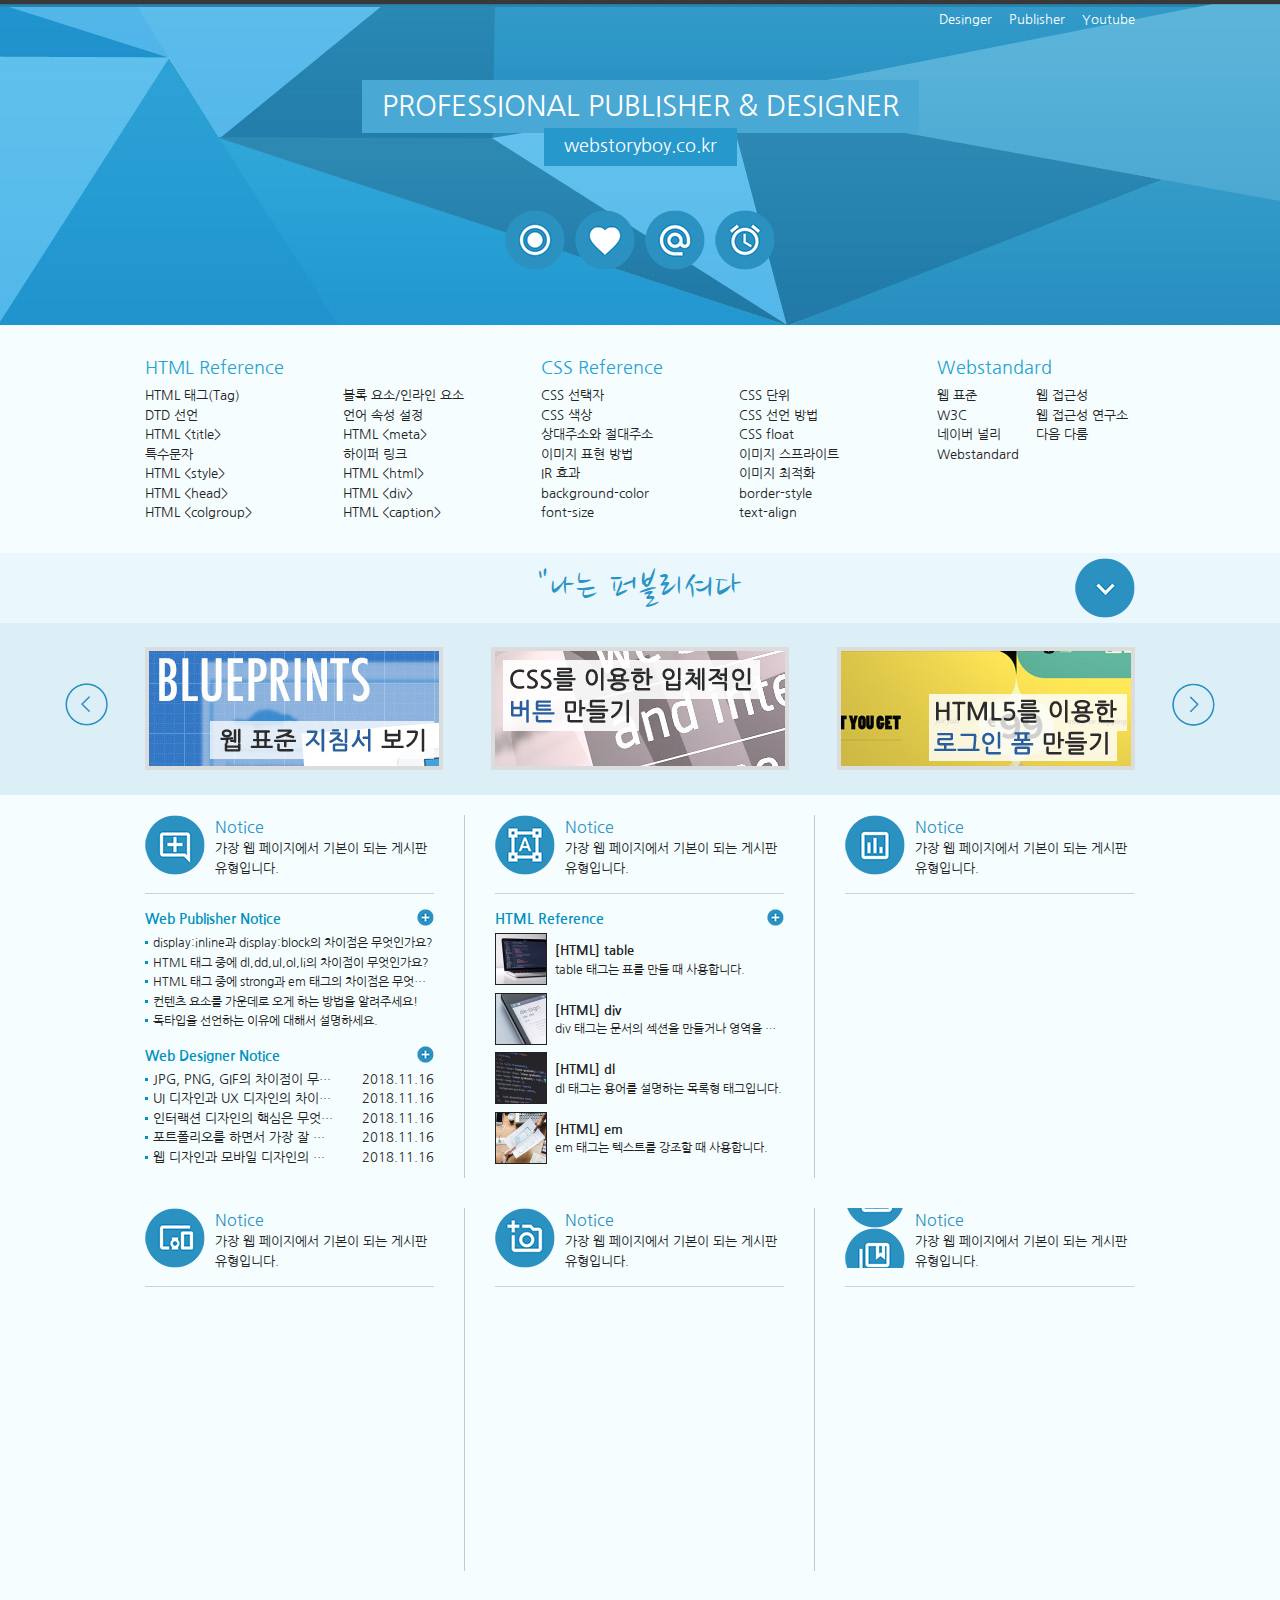
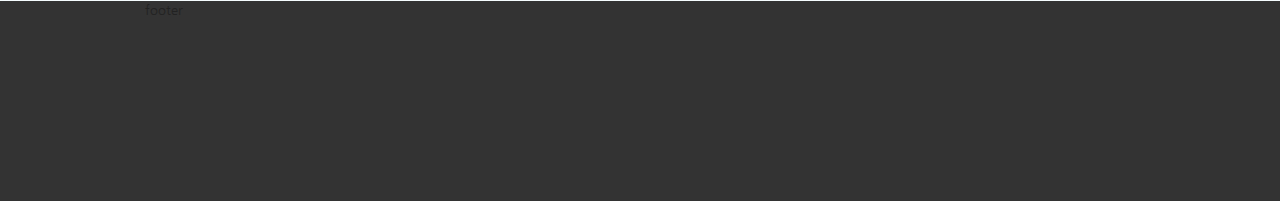
<file: layout08-master/layout08-master/index.html>
<!DOCTYPE html>
<html lang="ko">
<head>
    <meta charset="UTF-8">
    <meta name="author" content="webstoryboy">
    <meta name="description" content="웹 표준을 준수한 사이트 예제입니다.">
    <meta name="keywords" content="웹표준, 웹접근성, 샘플사이트">
    <meta name="generator" content="brackets">
    <title>WEBSTANDARD SITE</title>
    
    <!-- style -->
    <link rel="stylesheet" type="text/css" href="css/reset.css">
    <link rel="stylesheet" type="text/css" href="css/style.css">

   <!-- 웹 폰트 -->
   <link href="https://fonts.googleapis.com/css?family=Nanum+Gothic&display=swap" rel="stylesheet">
   <link href="https://fonts.googleapis.com/css2?family=Nanum+Brush+Script&display=swap" rel="stylesheet">
  </head>
  <body>
      <!-- 스킵 내비게이션 -->
      <div id="skip">
          <a href="#cont_nav">전체 메뉴 바로가기</a>
          <a href="#cont_nav">배너 메뉴 바로가기</a>
          <a href="#cont_cont">컨텐츠 메뉴 바로가기</a>
      </div>
      <!-- //스킵 내비게이션 -->
      <div id="wrap">
          <div id="header">
              <div class="container">
                  <div class="header">
                      <div class="header-menu">
                          <a href="https://wiss.tistory.com">Desinger</a>
                          <a href="https://webstoryboy">Publisher</a>
                          <a href="https://www.youtube.com/channel/UCsvQSv7EeCMHyYb9ENKAJZw">Youtube</a>
                      </div>
                      <!-- //헤더 메뉴 -->
                      <div class="header-tit">
                          <h1>Professional Publisher & Designer</h1><br>
                          <a href="https://webstoryboy.co.kr">webstoryboy.co.kr</a>
                      </div>
                      <!-- //헤어 타이틀 -->
  
                      <!-- 이미지를 표현하는 방법
                          1. img 태그로 표현(의미가 있을 때 / alt 태그 - 대체 문자 표현
                          2. background 속성으로 표현(의미가 없을 때) - 대체 문자 X
                          3. 이미지를 background 속성 - 웹 표준 준수하기 위해서는 
                              가상으로 대체 문자를 만들어줌(IR 효과)
                              이미지 스프라이트 효과
                      -->
                      <div class="header-icon">
                          <a href="#" class="icon1"><span class="ir_pm">icon1</span></a>
                          <a href="#" class="icon2"><span class="ir_pm">icon2</span></a>
                          <a href="#" class="icon3"><span class="ir_pm">icon3</span></a>
                          <a href="#" class="icon4"><span class="ir_pm">icon4</span></a>
                      </div>
                      <!-- //헤더 아이콘-->
                  </div>
              </div>
          </div>
          <!-- //header -->
          
          <div id="contents">
              <div id="cont_nav">
                  <div class="container">
                    <h2  class="ir_su">전체메뉴</h2>
                    <div class="nav">
                      <div>
                        <h3>HTML Reference</h3>
                        <ol>
                          <li><a href="#">HTML 태그(Tag)</a></li>
                          <li><a href="#">블록 요소/인라인 요소</a></li>
                          <li><a href="#">DTD 선언</a></li>
                          <li><a href="#">언어 속성 설정</a></li>
                          <li><a href="#">HTML &lt;title&gt;</a></li>
                          <li><a href="#">HTML &lt;meta&gt;</a></li>
                          <li><a href="#">특수문자</a></li>
                          <li><a href="#">하이퍼 링크</a></li>
                          <li><a href="#">HTML &lt;style&gt;</a></li>
                          <li><a href="#">HTML &lt;html&gt;</a></li>
                          <li><a href="#">HTML &lt;head&gt;</a></li>
                          <li><a href="#">HTML &lt;div&gt;</a></li>
                          <li><a href="#">HTML &lt;colgroup&gt;</a></li>
                          <li><a href="#">HTML &lt;caption&gt;</a></li>
                      </ol>
                      </div>
                      <div>
                        <h3>CSS  Reference</h3>
                        <ol>
                            <li><a href="#">CSS 선택자</a></li>
                            <li><a href="#">CSS 단위</a></li>
                            <li><a href="#">CSS 색상</a></li>
                            <li><a href="#">CSS 선언 방법</a></li>
                            <li><a href="#">상대주소와 절대주소</a></li>
                            <li><a href="#">CSS float</a></li>
                            <li><a href="#">이미지 표현 방법</a></li>
                            <li><a href="#">이미지 스프라이트</a></li>
                            <li><a href="#">IR 효과</a></li>
                            <li><a href="#">이미지 최적화</a></li>
                            <li><a href="#">background-color</a></li>
                            <li><a href="#">border-style</a></li>
                            <li><a href="#">font-size</a></li>
                            <li><a href="#">text-align</a></li>
                        </ol>
                      </div>
                      <div>
                        <div class="last">
                          <h3>Webstandard</h3>
                          <ol>
                              <li><a href="#">웹 표준</a></li>
                              <li><a href="#">웹 접근성</a></li>
                              <li><a href="#">W3C</a></li>
                              <li><a href="#">웹 접근성 연구소</a></li>
                              <li><a href="#">네이버 널리</a></li>
                              <li><a href="#">다음 다룸</a></li>
                              <li><a href="#">Webstandard</a></li>
                          </ol>
                      </div>
                      </div>
                    </div>
                  </div>
              </div>
              <!-- //cont_nav -->
              <div id="cont_tit">
                  <div class="container">
                    <div class="tit">
                      <h2>"나는 퍼블리셔다</h2>
                      <a href="#" class="btn"> <span class="ir_pm">전체메뉴</span></a>
                    </div>
                  </div>
              </div>
              <!-- //con_tit -->
              <div id="cont_ban">
                  <div class="container">
                    <div class="ban">
                      <a href="#" class="prev"><span class="ir_pm">이전 이미지</span></a>
                      <ul>
                        <li class="ban_img1"><a href="#"><img src="img/banner_link1.jpg" alt="웹 표준 지침서 보기"></a></li>
                        <li class="ban_img2"><a href="#"><img src="img/banner_link2.jpg" alt="CSS 버튼 만들기"></a></li>
                        <li class="ban_img3"><a href="#"><img src="img/banner_link3.jpg" alt="로그인 폼 만들기"></a></li>
                      </ul>
                      <a href="#" class="next"><span class="ir_pm">다음 이미지</span></a>
                    </div>
                    
                  </div>
              </div>
              <!-- //con_ban -->
              <div id="cont_cont">
                  <div class="container">
                    <div class="cont">
                      <div class="column col1">
                        <h3><span class="ico_img ir_pm">아이콘</span><span class="ico_tit">Notice</span></h3>
                        <p class="ico_desc">가장 웹 페이지에서 기본이 되는 게시판 유형입니다.</p>
                        <!-- 게시판 -->
                        <div class="notice">
                          <h4>Web Publisher Notice</h4>
                          <ul>
                            <li><a href="#">display:inline과 display:block의 차이점은 무엇인가요?</a></li>
                            <li><a href="#">HTML 태그 중에 dl,dd,ul,ol,li의 차이점이 무엇인가요?</a></li>
                            <li><a href="#">HTML 태그 중에 strong과 em 태그의 차이점은 무엇인가요?</a></li>
                            <li><a href="#">컨텐츠 요소를 가운데로 오게 하는 방법을 알려주세요!</a></li>
                            <li><a href="#">독타입을 선언하는 이유에 대해서 설명하세요.</a></li>
                          </ul>
                          <a href="#" class="more ir_pm" title="더보기">더보기</a>
                        </div>
                        <!-- //게시판 -->
                        <!-- 게시판2 -->
                        <div class="notice2">
                          <h4>Web Designer Notice</h4>
                          <ul>
                              <li><a href="#">JPG, PNG, GIF의 차이점이 무엇인가요?</a><span>2018.11.16</span></li>
                              <li><a href="#">UI 디자인과 UX 디자인의 차이점을 설명하세요.</a><span>2018.11.16</span></li>
                              <li><a href="#">인터랙션 디자인의 핵심은 무엇이라고 생각하나요?</a><span>2018.11.16</span></li>
                              <li><a href="#">포트폴리오를 하면서 가장 잘 했다고 생각하는 부분은 무엇인가요?</a><span>2018.11.16</span></li>
                              <li><a href="#">웹 디자인과 모바일 디자인의 차이가 무엇이라고 생각하나요?</a><span>2018.11.16</span></li>
                          </ul>
                          <a href="#" class="more ir_pm" title="더보기">더보기</a>
                      </div>
                      <!-- //게시판2 -->


                      </div>
                      <div class="column col2">
                        <h3><span class="ico_img ir_pm">아이콘</span><span class="ico_tit">Notice</span></h3>
                        <p class="ico_desc">가장 웹 페이지에서 기본이 되는 게시판 유형입니다.</p>
                        <!-- 게시판3 -->
                        <div class="notice3">
                          <h4>HTML Reference</h4>
                          <ul>
                            <li>
                                <a href="#">
                                    <img src="img/notice01.jpg" alt="이미지1">
                                    <strong>[HTML] table</strong>
                                    <span>table 태그는 표를 만들 때 사용합니다.</span>
                                </a>
                            </li>
                            <li>
                                <a href="#">
                                    <img src="img/notice02.jpg" alt="이미지2">
                                    <strong>[HTML] div</strong>
                                    <span>div 태그는 문서의 섹션을 만들거나 영역을 나눌 때 사용합니다.</span>
                                </a>
                            </li>
                            <li>
                                <a href="#">
                                    <img src="img/notice03.jpg" alt="이미지3">
                                    <strong>[HTML] dl</strong>
                                    <span>dl 태그는 용어를 설명하는 목록형 태그입니다.</span>
                                </a>
                            </li>
                            <li>
                                <a href="#">
                                    <img src="img/notice04.jpg" alt="이미지4">
                                    <strong>[HTML] em</strong>
                                    <span>em 태그는 텍스트를 강조할 때 사용합니다.</span>
                                </a>
                            </li>
                          </ul>
                          <a href="#" class="more ir_pm" title="더보기">더보기</a>
                        </div>

                        <!-- //게시판3 -->
                      </div>
                      <div class="column col3">
                        <h3><span class="ico_img ir_pm">아이콘</span><span class="ico_tit">Notice</span></h3>
                        <p class="ico_desc">가장 웹 페이지에서 기본이 되는 게시판 유형입니다.</p>
                      </div>
                      <div class="column col4">
                        <h3><span class="ico_img ir_pm">아이콘</span><span class="ico_tit">Notice</span></h3>
                        <p class="ico_desc">가장 웹 페이지에서 기본이 되는 게시판 유형입니다.</p>
                      </div>
                      <div class="column col5">
                        <h3><span class="ico_img ir_pm">아이콘</span><span class="ico_tit">Notice</span></h3>
                        <p class="ico_desc">가장 웹 페이지에서 기본이 되는 게시판 유형입니다.</p>
                      </div>
                      <div class="column col6">
                        <h3><span class="ico_img ir_pm">아이콘</span><span class="ico_tit">Notice</span></h3>
                        <p class="ico_desc">가장 웹 페이지에서 기본이 되는 게시판 유형입니다.</p>
                      </div>
                    </div>
                  </div>
              </div>
              <!-- //cont_cont -->
          </div>
          <!-- //contents -->
  
          <div id="footer">
              <div class="container">footer</div>
          </div>
          <!-- //footer -->
      </div>
      <!-- //wrap -->
  </body>
  </html>
</file>
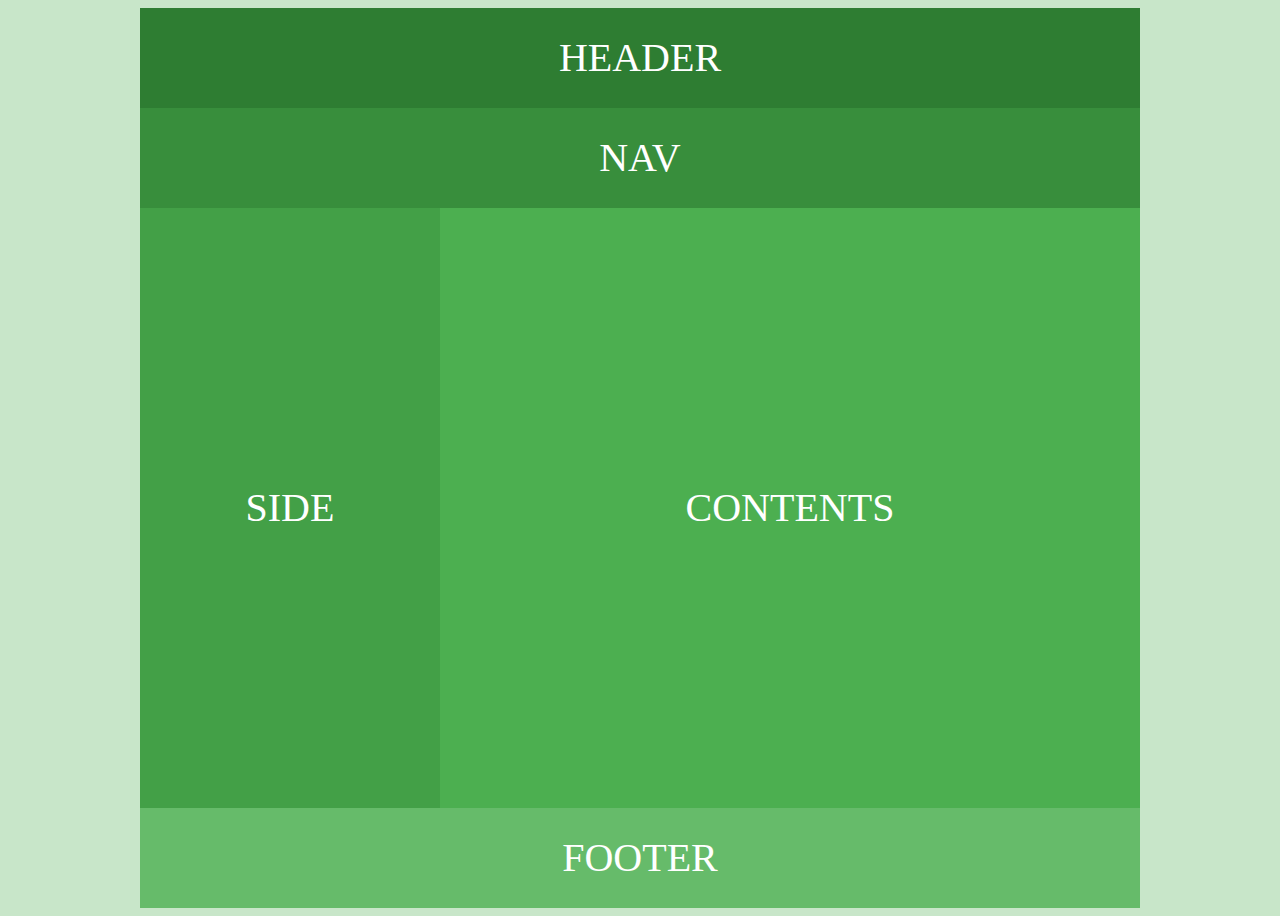
<file: layout01_04-master/layout01_04-master/layout01.html>
<!DOCTYPE html>
<html lang="ko">
<head>
  <meta charset="UTF-8">
  <title>layout01</title>
  <style>
    body{background: #c8e6c9;}
    #wrap {width: 1000px; height: 900px; margin: 0 auto; font-size: 40px; color: #fff; text-align: center;
    text-transform: uppercase;}
    #header {width: 1000px; height: 100px; line-height: 100px; background: #2e7d32; }
    #nav {width: 1000px; height: 100px; line-height: 100px; background: #388e3c;}
    #side {float:left; width: 300px; height: 600px; line-height: 600px; background: #43a047;}
    #contents {float:left; width: 700px; height: 600px; line-height: 600px; background: #4caf50;}
    #footer {float:left; width: 1000px; height: 100px; line-height: 100px; background: #66bb6a;}
  </style>
</head>
<body>
  <div id="wrap">
    <div id="header">header</div>
    <div id="nav">nav<nav/div>
    <div id="side">side</div>
    <div id="contents">contents</div>
    <div id="footer">footer</div>
  </div>  
</body>
</html>
</file>
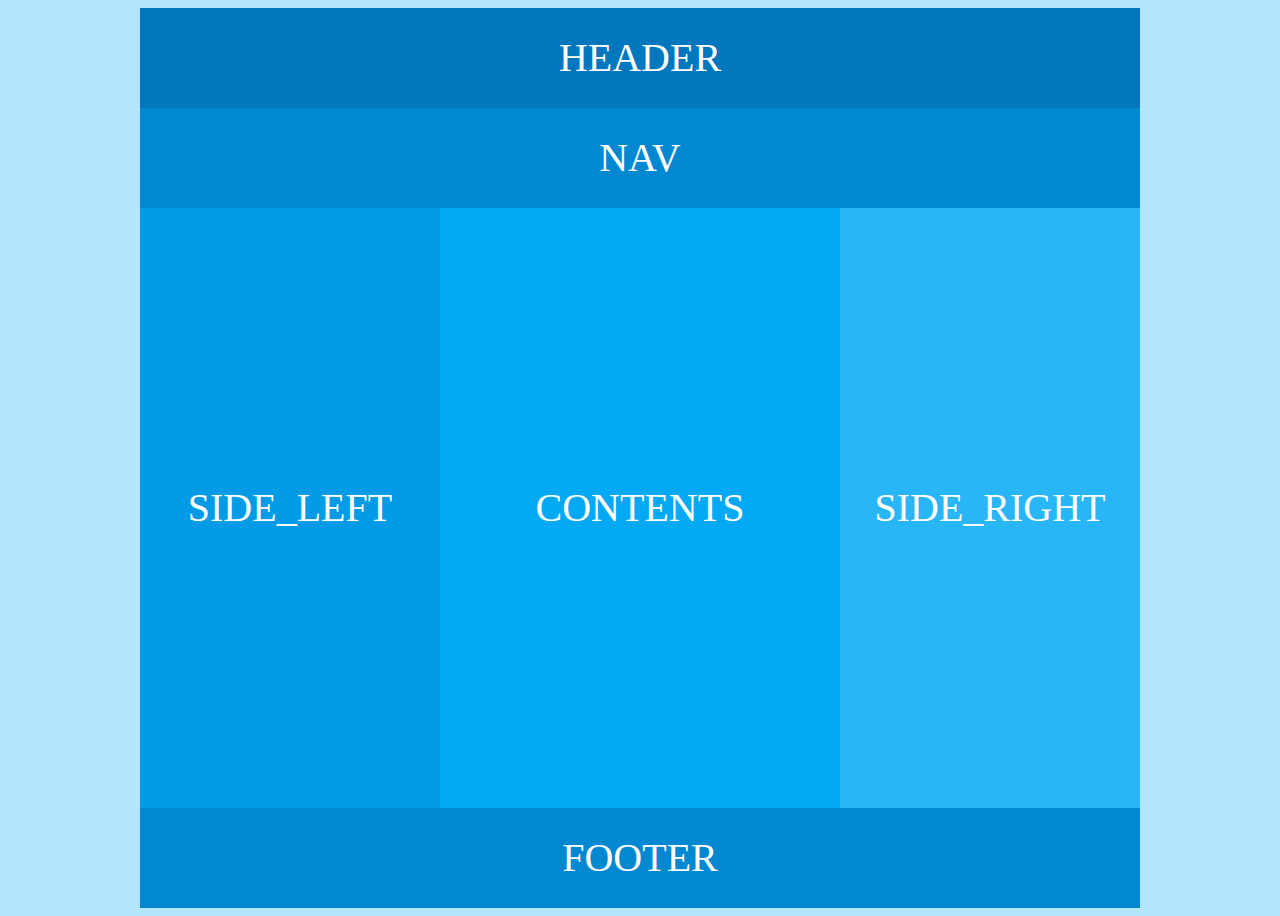
<file: layout01_04-master/layout01_04-master/layout02.html>
<!DOCTYPE html>
<html lang="ko">
<head>
  <meta charset="UTF-8">
  <title>layout02</title>
  <style>
    body { background: #b3e5fc;}
    #wrap {width: 1000px; height: 900px; margin: 0 auto; font-size: 40px; color: #fff;
     text-align: center; text-transform: uppercase;}
    #header {width: 1000px; height: 100px; line-height: 100px; background-color: #0277bd;}
    #nav {width: 1000px; height: 100px; line-height: 100px; background-color: #0288d1;}
    #side_left {float: left; width: 300px; height: 600px; line-height: 600px; background-color: #039be5;}
    #contents {float: left; width: 400px; height: 600px; line-height: 600px; background-color: #03a9f4;}
    #side_right {float: left; width: 300px; height: 600px; line-height: 600px; background-color: #29b6f6;}
    #footer {clear: both; width: 1000px; height: 100px; line-height: 100px; background-color: #0288d1; }
  </style>
</head>
<body>
  <div id="wrap">
    <div id="header">header</div>
    <div id="nav">nav</div>
    <div id="side_left">side_left</div>
    <div id="contents">contents</div>
    <div id="side_right">side_right</div>
    <div id="footer">footer</div>
  </div> 
</body>
</html>
</file>
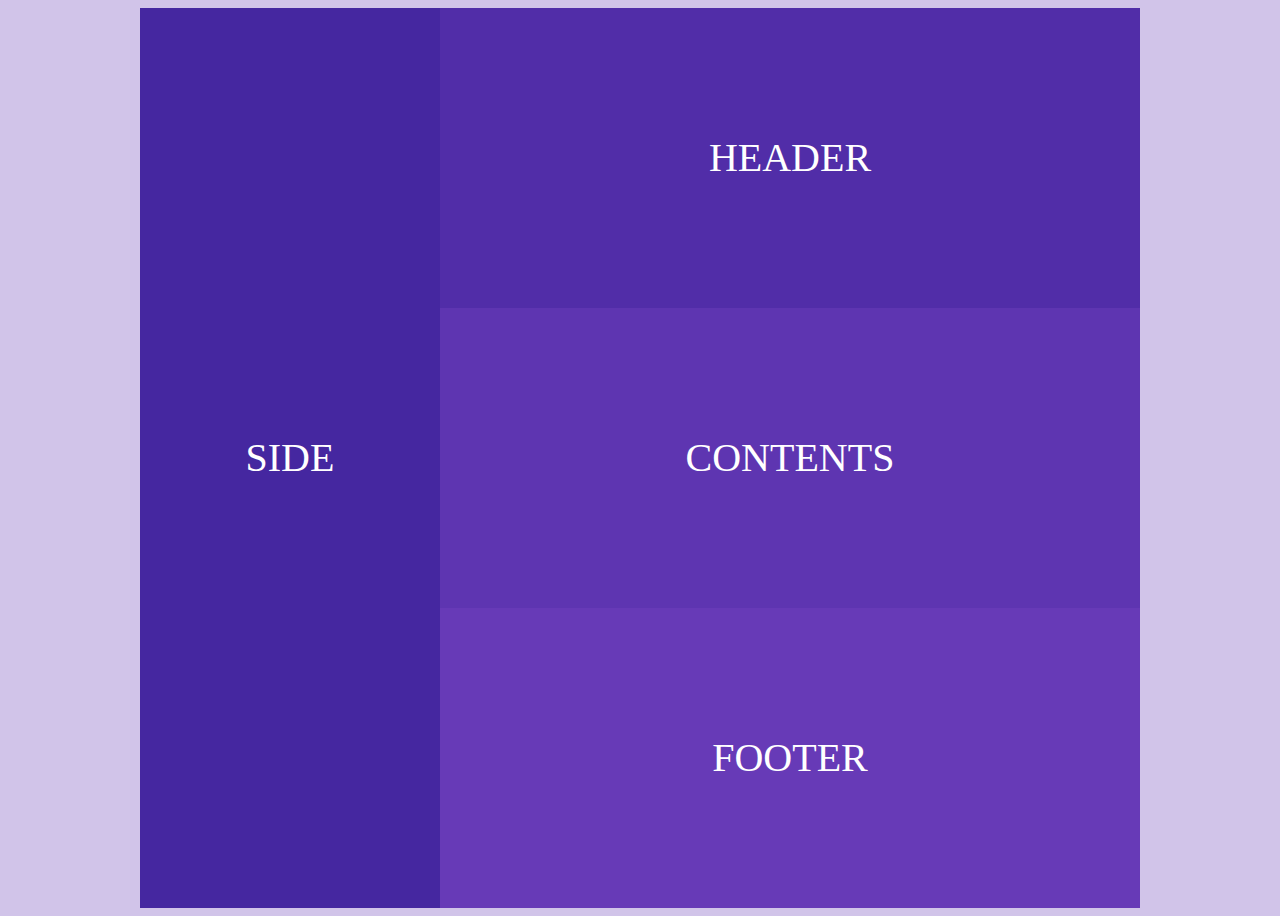
<file: layout01_04-master/layout01_04-master/layout03.html>
<!DOCTYPE html>
<html lang="ko">
<head>
    <meta charset="UTF-8">
    <title>layout03</title>
    <style>
        body {background: #d1c4e9;}
        #wrap {width: 1000px; height: 900px; margin: 0 auto; font-size: 40px; color: #fff; text-align: center; text-transform: uppercase;}
        .side {float: left; width: 300px; height: 900px; line-height: 900px; background-color: #4527a0;}
        .header {float: left; width: 700px; height: 300px; line-height: 300px; background-color: #512da8;}
        .contents {float: left; width: 700px; height: 300px; line-height: 300px; background-color: #5e35b1;}
        .footer {float: left; width: 700px; height: 300px; line-height: 300px; background-color: #673ab7}
    </style>
</head>
<body>
    <div id="wrap">
        <div class="side">side</div>
        <div class="header">header</div>
        <div class="contents">contents</div>
        <div class="footer">footer</div>
    </div>
</body>
</html>
</file>
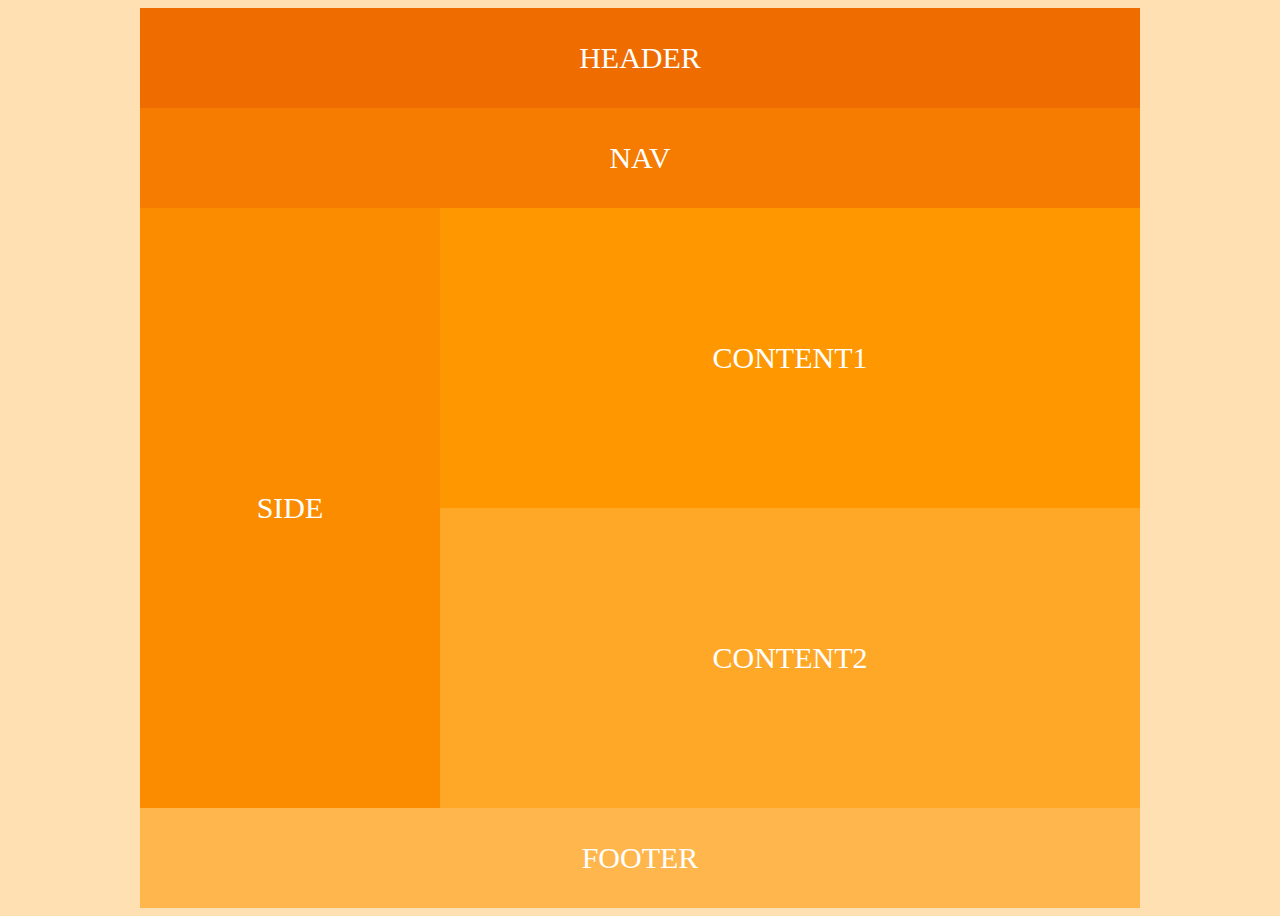
<file: layout01_04-master/layout01_04-master/layout04.html>
<!DOCTYPE html>
<html lang="en">
<head>
  <meta charset="UTF-8">
  <title>layout04</title>
  <style>
    body{background-color: #ffe0b2;}
    #wrap {width: 1000px; height: 900px; margin: 0 auto; font-size: 30px; color:#fff; text-align: center; text-transform: uppercase;}
    .header {width: 1000px; height: 100px; line-height: 100px; background: #ef6c00;}
    .nav {width: 1000px; height: 100px; line-height: 100px; background: #f57c00;}
    .side {float: left; width: 300px; height: 600px; line-height: 600px; background: #fb8c00;}
    .content1 {float: left; width: 700px; height: 300px; line-height: 300px; background: #ff9800;}
    .content2 {float: left; width: 700px; height: 300px; line-height: 300px; background: #ffa726;}
    .footer {clear: both; width: 1000px; height: 100px; line-height: 100px; background: #ffb74d;}
  </style>
</head>
<body>
  <div id="wrap">
    <div class="header">header</div>
    <div class="nav">nav</div>
    <div class="side">side</div>
    <div class="content1">content1</div>
    <div class="content2">content2</div>
    <div class="footer">footer</div>
  </div>
</body>
</html>
</file>
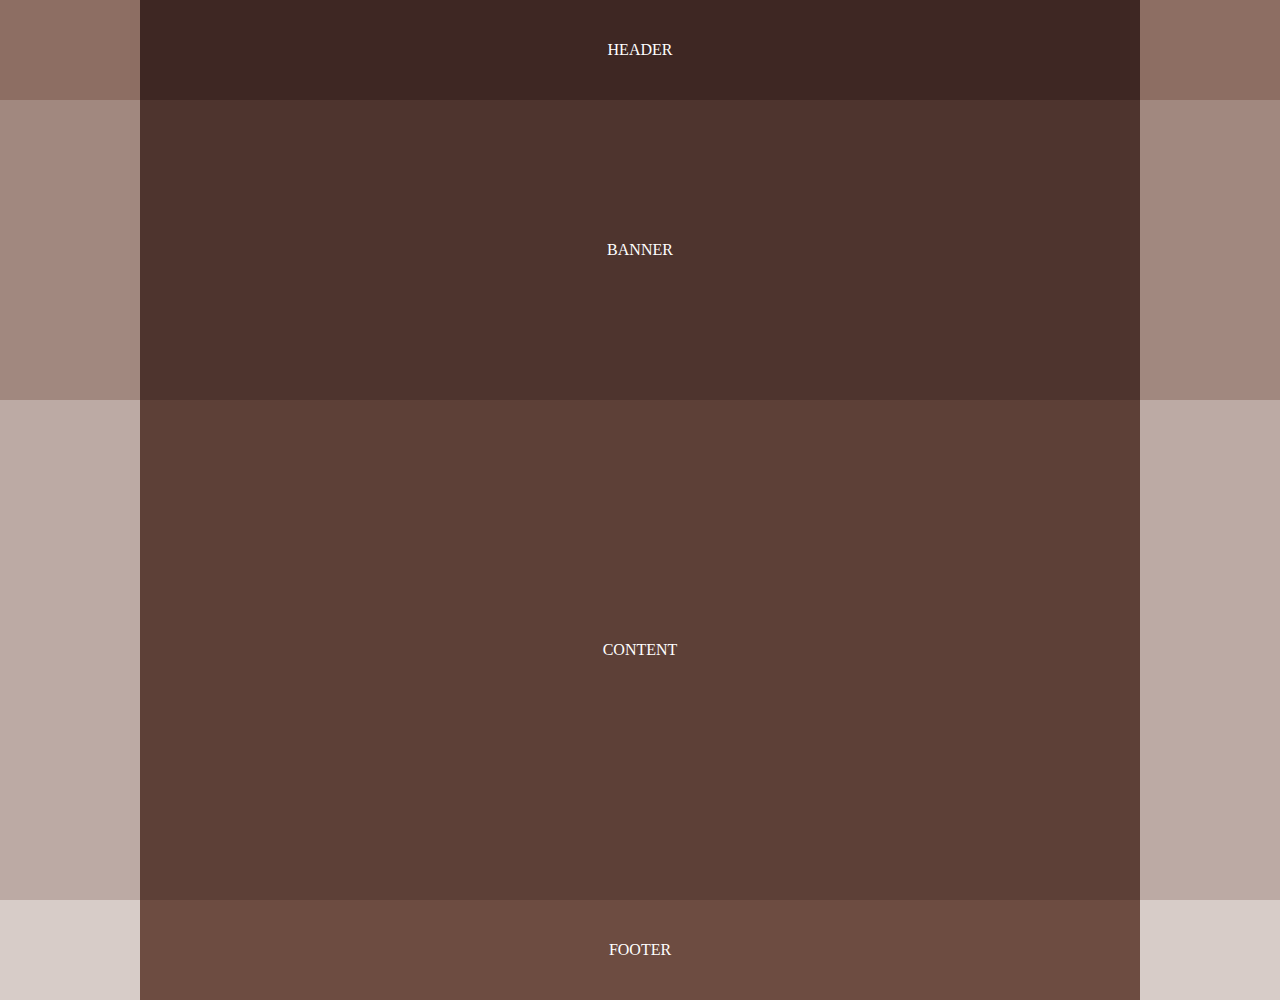
<file: layout05_07-master/layout05_07-master/layout05.html>
<!DOCTYPE html>
<html lang="ko">
<head>
  <meta charset="UTF-8">
  <title>layout05</title>
  <style>
    * {margin: 0; padding: 0;}
    #wrap {color: #fff; font-size: 30opx; text-align: center; text-transform: uppercase;}
    #header-wrap {width: 100%;   background-color: #8d6e63;}
    #banner-wrap {width: 100%;  background-color: #a1887f;}
    #content-wrap {width: 100%;  background-color: #bcaaa4;}
    #footer-wrap {width: 100%;  background-color: #d7ccc8;}
    
    .header-container {width: 1000px; margin: 0 auto; line-height: 100px; height: 100px; background-color: #3e2723;}
    .banner-container {width: 1000px; margin: 0 auto; line-height: 300px; height: 300px; background-color: #4e342e;}
    .content-container{width: 1000px; margin: 0 auto; line-height: 500px; height: 500px; background-color: #5d4037;}
    .footer-container{width: 1000px; margin: 0 auto; line-height: 100px; height: 100px; background-color: #6d4c41;} 
  </style>
</head>
<body>
  <div id="wrap">
    <div id="header-wrap">
      <div class="header-container">header</div>
    </div>
    <div id="banner-wrap">
      <div class="banner-container">banner</div>
    </div>
    <div id="content-wrap">
      <div class="content-container">content</div>
    </div>
    <div id="footer-wrap">
      <div class="footer-container">footer</div>
    </div>
  </div>
  
</body>
</html>
</file>
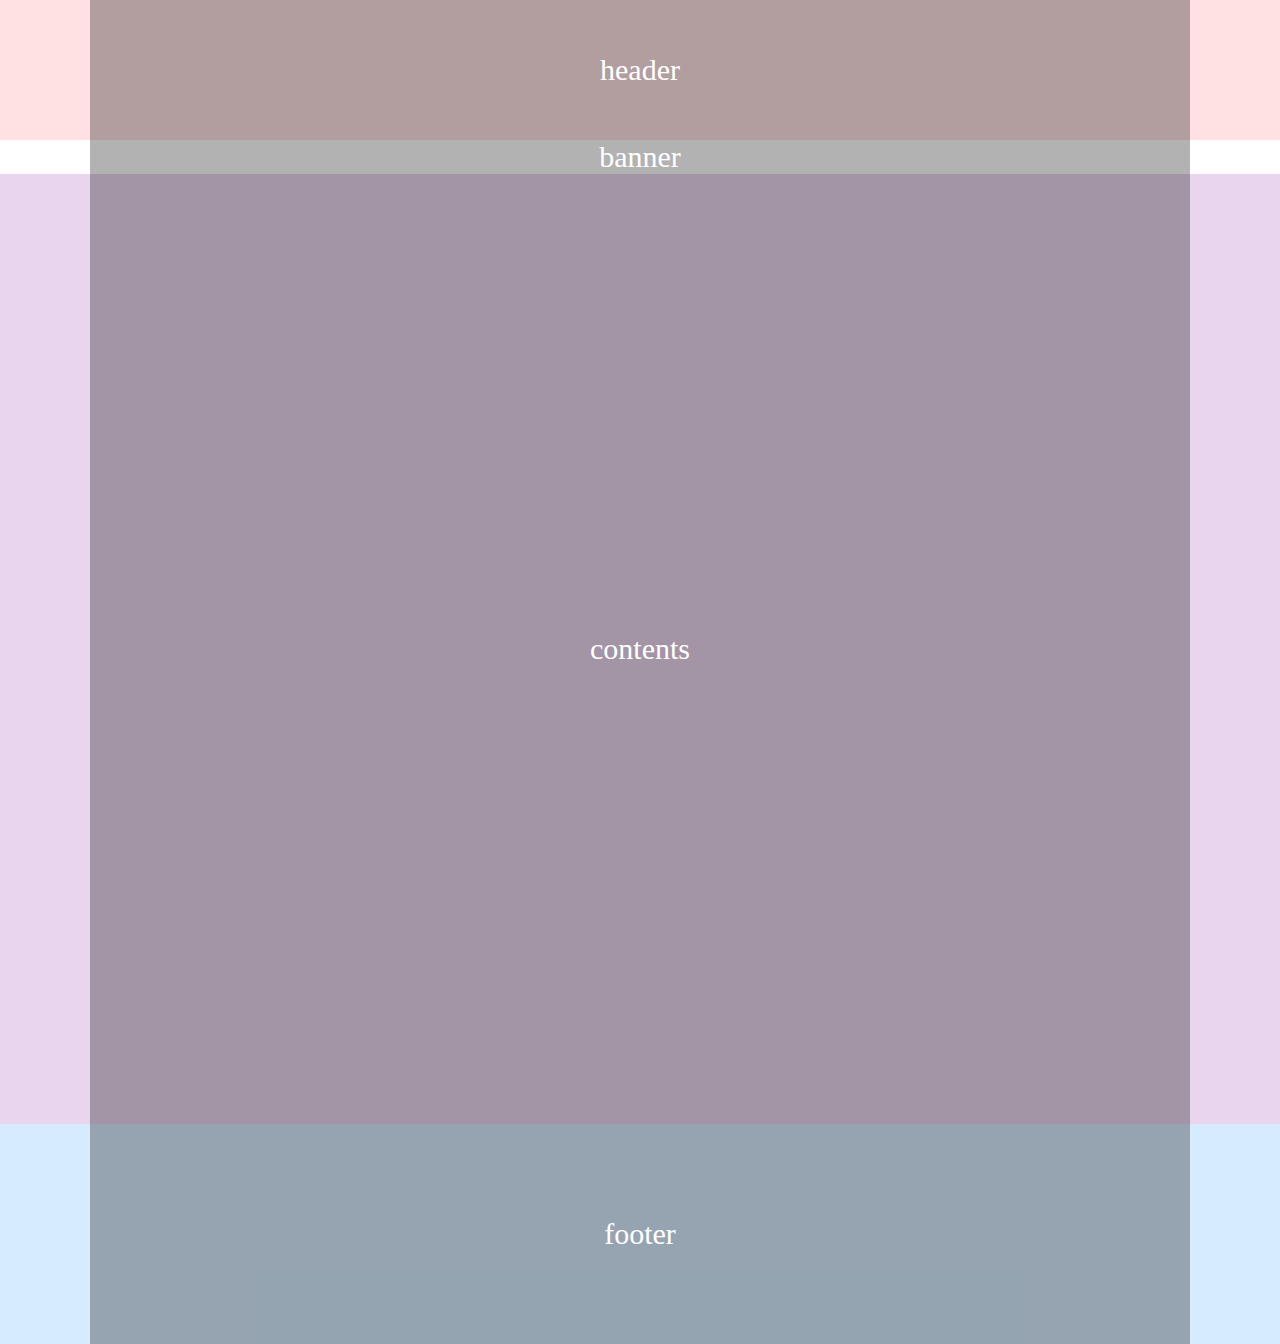
<file: layout05_07-master/layout05_07-master/layout06.html>
<!DOCTYPE html>
<html lang="ko">
<head>
  <meta charset="UTF-8">
  <title>layout06</title>
  <style>
    * { margin: 0; padding: 0;}
    #wrap { text-align: center; font-size: 30px; color: #fff; }
    #header {  line-height: 140px; height: 140px; background: #ffe1e4;}
    #banner {  line-height: 450px; height: 450px; background: #fbd6e3;}
    #contents {  line-height: 950px; height: 950px; background: #ead5ee;}
    #footer {  line-height: 220px; height: 220px; background: #d6ebfd;}

  
    .container{width: 1100px; margin: 0 auto; height: inherit; background: rgba(0,0,0,0.3); }
  </style>
</head>
<body>
  <div id="wrap">
    <div id="header">
      <div class="container">header</div>
    </div>
    <div id="">
      <div class="container">banner</div>
    </div>
    <div id="contents">
      <div class="container">contents</div>
    </div>
    <div id="footer">
      <div class="container">footer</div>
    </div>
    <div></div>

  </div>

  
</body>
</html>
</file>
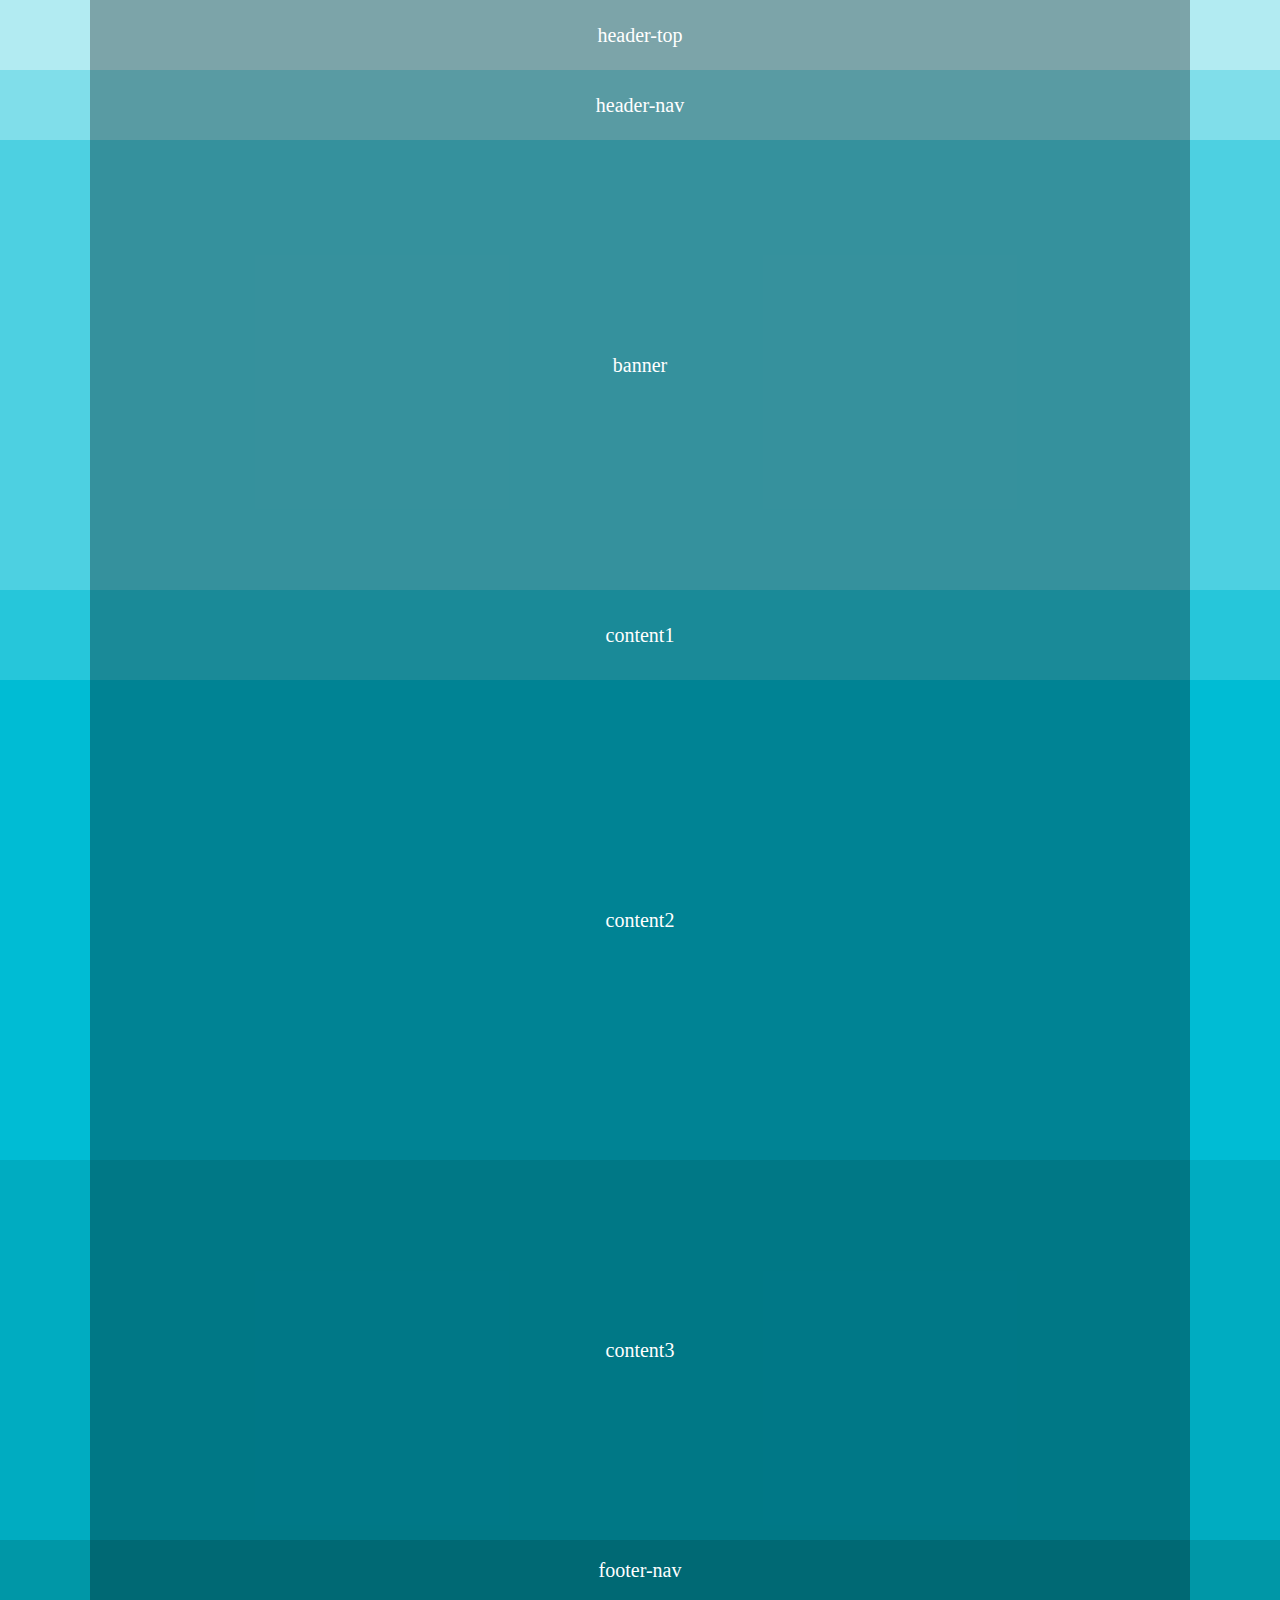
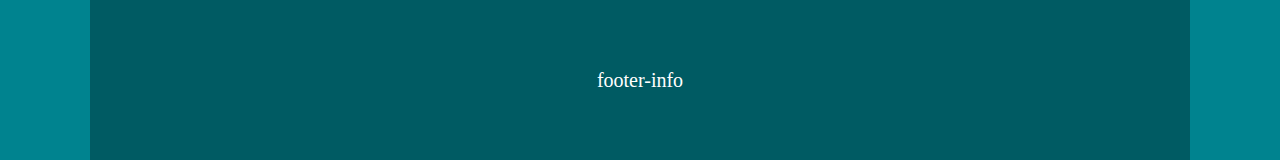
<file: layout05_07-master/layout05_07-master/layout07.html>
<!DOCTYPE html>
<html lang="ko">
<head>
  <meta charset="UTF-8">
  <title>layout07</title>
  <style>
    /*리셋*/
    * {margin: 0; padding: 0;}

    /*전체레이아웃*/
    #wrap { font-size: 20px; color: #fff; text-align: center;}
    #header { height: 140px; }
    #banner {  height: 450px; line-height: 450px; background: #4dd0e1;}
    #contents { height: 950px;}
    #footer { height: 220px; }

    /* 레이아웃 */
    #header-top { line-height: 70px; height: 70px; background: #b2ebf2 ;}
    #header-nav { line-height: 70px; height: 70px; background: #80deea;}
    #content1 { line-height: 90px; height: 90px; background-color: #26c6da;}
    #content2 { line-height: 480px; height: 480px; background-color: #00bcd4;}
    #content3 { line-height: 380px; height: 380px; background-color: #00acc1;}
    #footer-nav { line-height: 60px; height: 60px; background-color: #0097a7;}
    #footer-info { line-height: 160px; height: 160px; background-color: #00838f;}
  
    /* 컨테이너 */
    .container {width: 1100px; margin: 0 auto; height: inherit; background: rgba(0,0,0,0.3);}

  </style>
</head>
<body>
  <div id="wrap">
    <div id="header">
      <div id="header-top">
        <div class="container">header-top</div>
      </div>
      <div id="header-nav">
        <div class="container">header-nav</div>
      </div>
    </div><!-- //header-->
    
    <div id="banner">
      <div class="container">banner</div>
    </div><!-- //banner-->

    <div id="contents">
      <div id="content1">
        <div class="container">content1</div>
      </div>
      <div id="content2">
        <div class="container">content2</div>
      </div>
      <div id="content3">
        <div class="container">content3</div>
      </div>
    </div><!-- //contents-->

    <div id="footer">
      <div id="footer-nav">
        <div class="container">footer-nav</div>
      </div>
      <div id="footer-info">
        <div class="container">footer-info</div>
      </div>
    </div><!-- //footer-->
  </div>
</body>
</html>
</file>
<file: layout08-master/layout08-master/css/style.css>
/* 스킵 내비게이션  */
 #skip {position: relative;}
 #skip a {position: absolute; left: 0px; top: -35px; border: 1px solid #fff; color: #fff; background: #333; line-height: 30px; width: 140px; text-align: center;}
 #skip a:active,
 #skip a:focus {top: 0;}

 /* 레이아웃 */
 #wrap {}
 #header {height: 325px; background: url(../img/header_bg.jpg)center top repeat-x;}
 #contents {}
 #footer { height: 200px; background: #333;}

 /* 컨텐츠 레이아웃 */
 #cont_nav {background-color: #f6fdff;}
 #cont_tit {background-color: #EAF7FD;}
 #cont_ban {background-color: #dceff7;}
 #cont_cont {background-color: #f6fdff;}

 /* 컨테이너 */
 .container {width: 990px; margin: 0 auto; height: inherit; /* background: rgba(255,255,255,0.3);*/}

 /* 헤더 */

 .header .header-menu {text-align: right;}
 .header .header-menu a {color: #fff; padding: 10px 0px 10px 13px; display: inline-block;}
 .header .header-menu a:hover {color: #666;}
 .header .header-tit {text-align: center;}  
 .header .header-tit h1 {background-color: #4aa8d4; font-size: 28px; padding: 5px 20px 6px 20px; display: inline-block; color: #fff; margin-top: 40px; font-weight: normal; text-transform: uppercase;}
 .header .header-tit a {display: inline-block; background-color: #2698cb; font-size: 18px; color: #fff; padding: 5px 20px 6px 20px; margin-top: -5px;}

 .header .header-icon {text-align: center; margin-top: 30px;}
 .header .header-icon a {width: 60px; height: 60px; display: inline-block; background: url(../img/icon.png); margin: 0 3px;}
 .header .header-icon a.icon1 {background-position: 0 0;}
 .header .header-icon a.icon2 {background-position: 0 -60px;}
 .header .header-icon a.icon3 {background-position: 0 -120px;}
 .header .header-icon a.icon4 {background-position: 0 -180px;}
 .header .header-icon a.icon1:hover {background-position: -60px 0;}
 .header .header-icon a.icon2:hover {background-position: -60px -60px;}
 .header .header-icon a.icon3:hover {background-position: -60px -120px;}
 .header .header-icon a.icon4:hover {background-position: -60px -180px;}

 /*float left 로 인한 영역깨짐 (height:0) 방지법
 1.깨지는 영역에 똑같이 float:left를 사용한다.(x) -->모든 박스에 float left를 사용하게 됩니다.
 2.float의 성질을 차단하는 clear: both; 를 사용한다.(X) -->어떤 영역이 깨졌는지 찾기 어려움
 3.float을 사용한 상위 박스한테 overflow: hidden을 사용합니다. (0) -->현재는 제일 많이 사용
 4.clearfix를 사용합니다. (0) -->반응형
 */

  /* 전체 메뉴 */
  .nav {overflow: hidden; padding: 30px 0; padding: 30px 0;}
  .nav > div {float: left; width: 40%;}
  .nav > div:last-child {width: 20%;} /* ie9부터 사용 가능 */
  .nav > div.last {width: 20%;}
  .nav > div h3 {font-size: 18px; color: #25a2d0; margin-bottom: 4px;}
  .nav > div ol {overflow: hidden;}
  .nav > div ol li {float: left; width: 50%;}
  .nav > div.last ol li {width: 100%;}
  .nav > div ol li a:hover {text-decoration: underline;}

  /*타이틀*/
  .tit {position: relative;}
  .tit h2 {font-size: 40px; text-align: center; padding: 5px 0; letter-spacing: 2px; color: #2c94c4; font-family: 'Nanum Brush Script', cursive;}
  .tit .btn {position: absolute; top: 5px; right: 0; width: 60px; height: 60px;
  background: url(../img/icon.png) no-repeat 0 -600px;}

  /*배너*/
  .ban {position: relative; padding: 24px 0 20px;}
  .ban a.prev {position: absolute; left: -80px; top: 60px; width: 43px; height: 43px; background: url(../img/icon.png) no-repeat -150px 0;}
  .ban a.next {position: absolute; right: -80px; top: 60px; width: 43px; height: 43px; background: url(../img/icon.png) no-repeat -150px -43px;}
  .ban a.prev:hover {background-position: -193px 0;}
  .ban a.next:hover {background-position: -193px -43px;}
  .ban ul {overflow: hidden; }
  .ban li {float: left; width: 330px; }
  .ban li:last-child {text-align: right;}
  .ban li:nth-child(2) {text-align: center;}
  .ban ul li.ban_img1 {text-align: left;}
  .ban ul li.ban_img2 {text-align: center;}
  .ban ul li.ban_img3 {text-align: right;}
  .ban ul li img{border: 4px solid #dcdcdc;}
  .ban ul li img:hover {border-color: #98bcdc;}

  /*컨텐츠*/
  .cont {overflow: hidden; padding-top: 20px;}
  .cont .column { position: relative; float: left; width: 289px; height: 363px; 
  margin: 0 30px 30px 0; padding-right: 30px;}
  .cont .col1 {border-right: 1px solid #c8c8c8;}
  .cont .col2 {border-right: 1px solid #c8c8c8;}
  .cont .col3 {margin-right: 0; padding-right: 0;}
  .cont .col4 {border-right: 1px solid #c8c8c8;}
  .cont .col5 {border-right: 1px solid #c8c8c8;}
  .cont .col6 {margin-right: 0; padding-right: 0;}

  .cont .column .ico_img {display: block; width: 60px; height: 60px;
  background: url(../img/icon.png) no-repeat; position: absolute; left: 0; top: 0;}
  .cont .column .ico_tit {padding-left: 70px;font-size: 16px; color: #2c94c4;}
  .cont .column .ico_desc {padding-left: 70px; border-bottom: 1px solid #d0d0d0;
  padding-bottom: 15px; margin-bottom: 15px;}

  .cont .col1 .ico_img {background-position: 0px -240px;}
  .cont .col2 .ico_img {background-position: 0px -300px;}
  .cont .col3 .ico_img {background-position: 0px -360px;}
  .cont .col4 .ico_img {background-position: 0px -420px;}
  .cont .col5 .ico_img {background-position: 0px -480px;}
  .cont .col6 .ico_img {background-position: 0px -520px;}
  .cont .col1 .ico_img:hover {background-position: -60px -240px;}
  .cont .col2 .ico_img:hover {background-position: -60px -300px;}
  .cont .col3 .ico_img:hover {background-position: -60px -360px;}
  .cont .col4 .ico_img:hover {background-position: -60px -420px;}
  .cont .col5 .ico_img:hover {background-position: -60px -480px;}
  .cont .col6 .ico_img:hover {background-position: -60px -520px;}

  /*게시판*/
.notice {position: relative;}
.notice h4 {font-size: 14px; color: #0093bd; padding-bottom: 3px; font-weight: bold;}
.notice ul li {overflow: hidden; text-overflow: ellipsis; white-space: nowrap; background: 
  url(../img/dot.gif) no-repeat 0px 8px;  padding-left: 8px;}
.notice ul li a {font-size: 12px; }
.notice a.more {position: absolute; right: 0; top: 0; display: block; background: url(../img/icon.png) -150px -90px; width: 17px; height: 17px;}

/*게시판*/
.notice2 {position: relative; margin-top: 15px;}
.notice2 h4 {font-size: 14px; color: #0093bd; padding-bottom: 3px; font-weight: bold;}
.notice2 ul {}
.notice2 li {overflow: hidden; background: url(../img/dot.gif) no-repeat 0px 8px;  padding-left: 8px;}
.notice2 li a {float: left; width: 65%;  overflow: hidden; text-overflow: ellipsis; white-space: nowrap;}
.notice2 li span {float: right;  width: 30%; text-align: right;}
.notice2 a.more{position: absolute; right: 0; top: 0; display: block; background: url(../img/icon.png) -150px -90px; width: 17px; height: 17px;}

/*게시판 */
.notice3 {position: relative;}
.notice3  h4 {font-size: 14px; color: #0093bd; padding-bottom: 3px; font-weight: bold;}
.notice3 ul {}
.notice3 li {position: relative; padding: 8px 0 14px 60px; }
.notice3 li a img {width: 50px; position: absolute; left: 0; top: 0; border: 1px solid ;#0093bd}
.notice3 li a strong {display: block;  overflow: hidden; text-overflow: ellipsis; white-space: nowrap;}
.notice3 li a span {display: block;  overflow: hidden; text-overflow: ellipsis; white-space: nowrap; font-size: 12px;}
.notice3 a.more {position: absolute; right: 0; top: 0; display: block; background: url(../img/icon.png) -150px -90px; width: 17px; height: 17px;}
</file>
